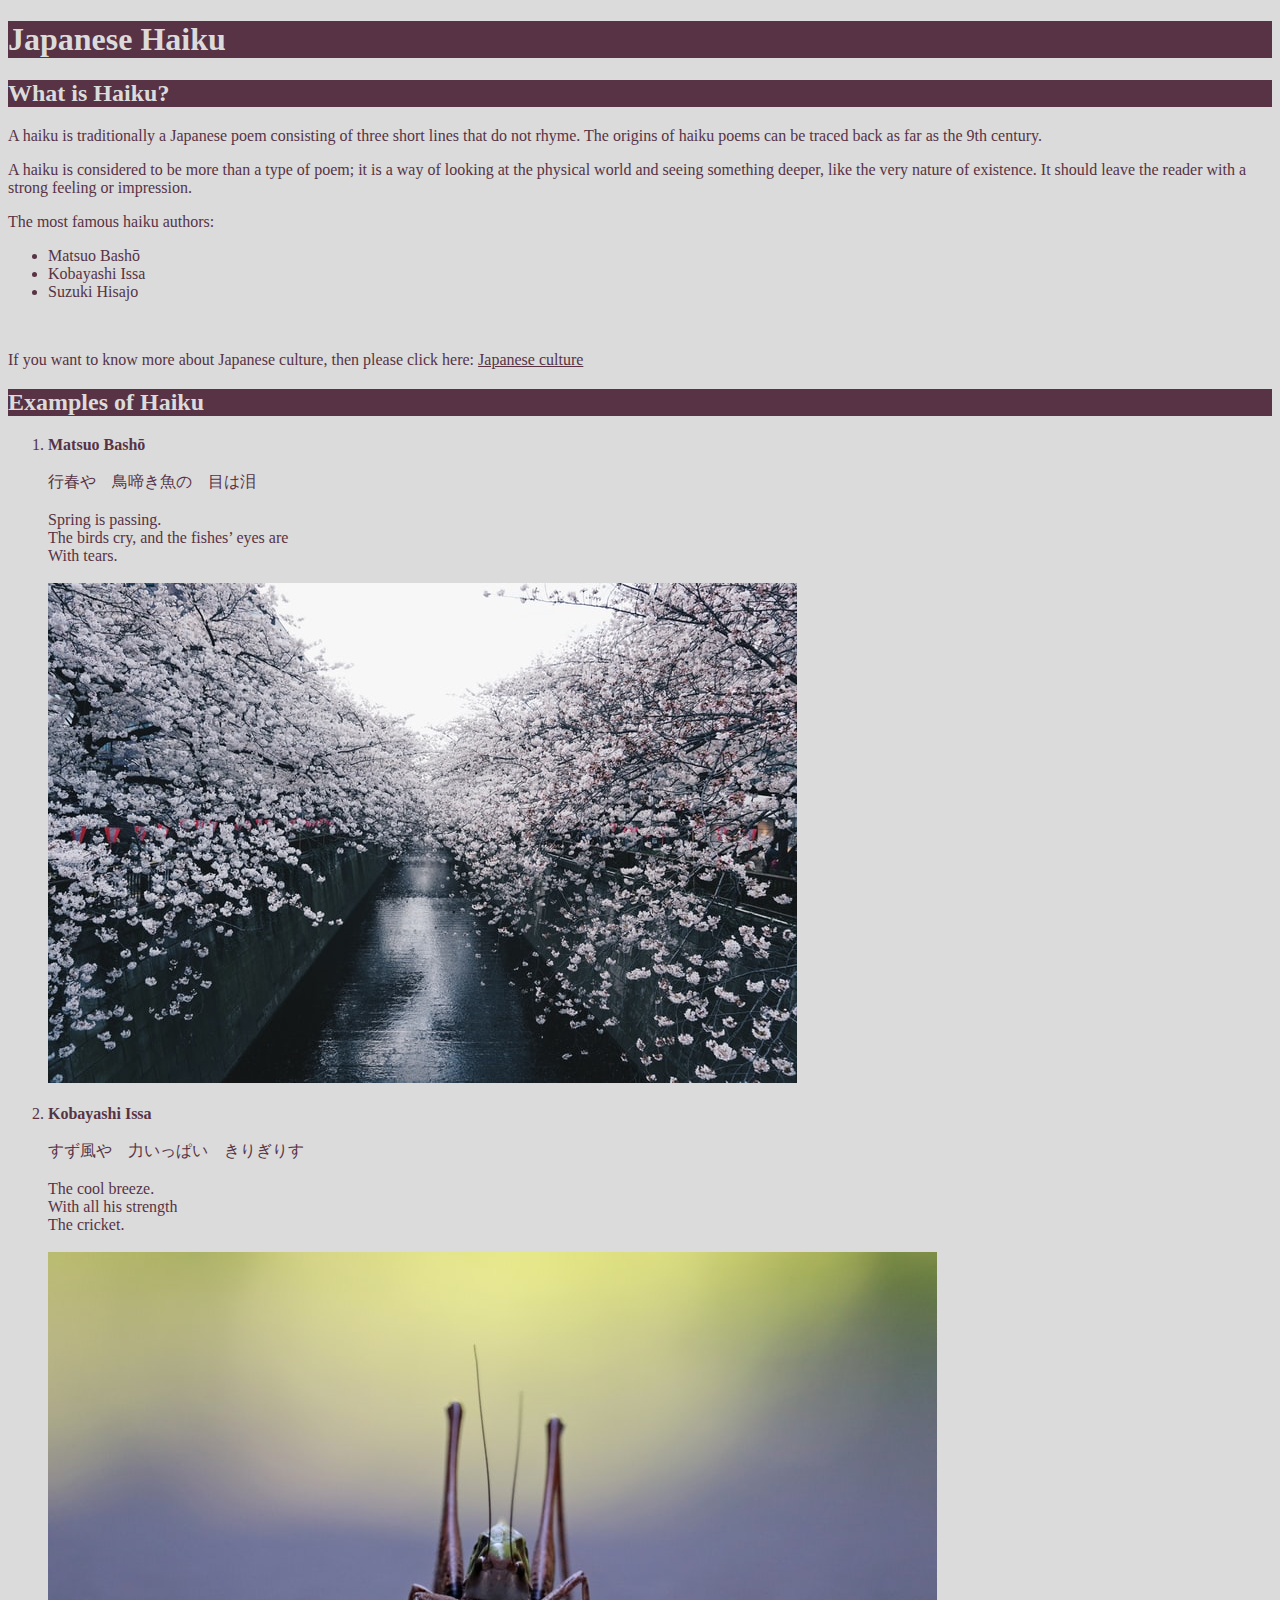
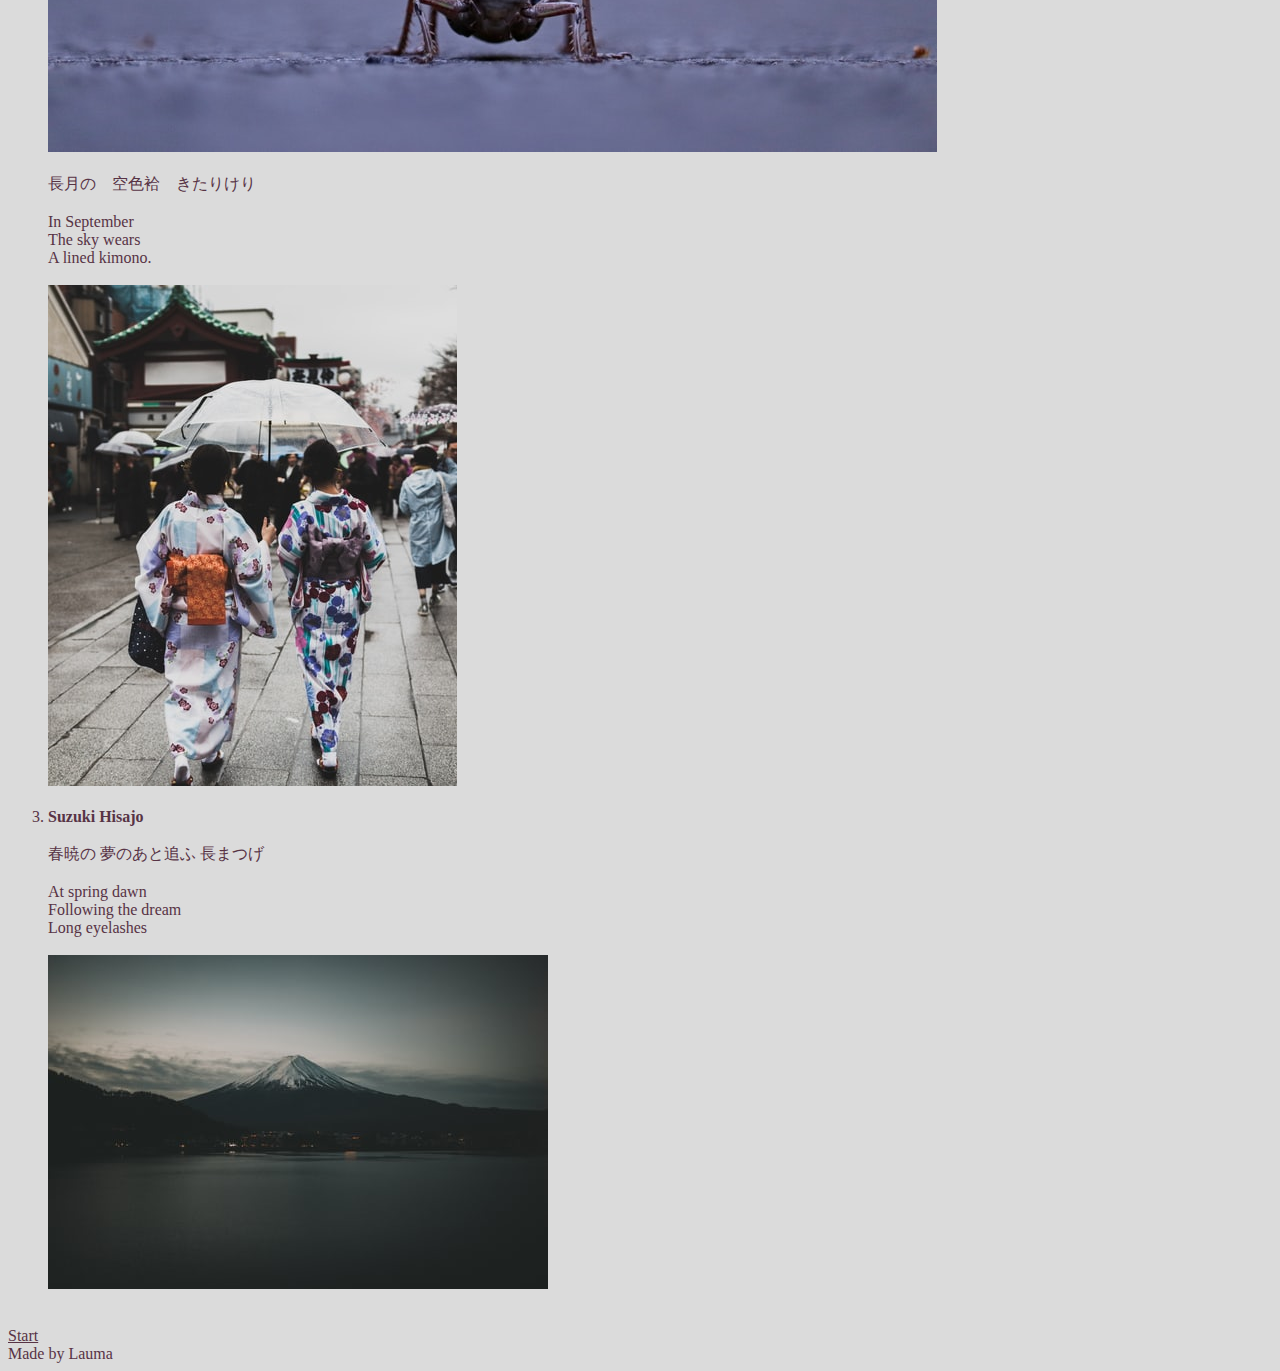
<file: Website/index.html>
<!DOCTYPE html>
<html lang="en">
<head>
    <meta charset="UTF-8">
    <meta name="viewport" content="width=device-width, initial-scale=1.0">
    <title>Japan</title>
    <link rel="stylesheet" href="RTU_09_24/Styles/index.css">
</head>
<body>
    <header>
       <h1>Japanese Haiku</h1>
    </header>
    <main>
        <section>
            <h2> What is Haiku?</h2>
                <p>
                A haiku is traditionally a Japanese poem consisting of three short lines that do not rhyme. The origins of haiku poems can be traced back as far as the 9th century.
                </p>
                <p>A haiku is considered to be more than a type of poem; it is a way of looking at the physical world and seeing something deeper, like the very nature of existence. It should leave the reader with a strong feeling or impression.
                </p>
                <p>The most famous haiku authors:</p>
            <ul>
                <li>Matsuo Bashō</li>
                <li>Kobayashi Issa</li>
                <li>Suzuki Hisajo</li>
            </ul>
            <br>
            <p>If you want to know more about Japanese culture, then please click here: <a href="https://www.japan.travel/en/au/experience/culture/" target="_blank">Japanese culture</a></p>
        </section>
            <h2>Examples of Haiku</h2>
            <ol>
                <li><b>Matsuo Bashō</b></li>
                <br>
                <p1>行春や　鳥啼き魚の　目は泪</p1>
            <br>
            <br>
                <p1>Spring is passing.<br>

                The birds cry, and the fishes’ eyes are<br> 
                
                With tears.</p1>
                <br>
                <br>
            <img src="RTU_09_24/img/sakura.jpg" alt="sakura.jpg">
                <br>
                <br>
            <li><b>Kobayashi Issa</b></li>
            <br>
                <p2>すず風や　力いっぱい　きりぎりす</p2>
            <br>
            <br>
                <p2>The cool breeze.<br>

                    With all his strength<br>
                    
                    The cricket.
                </p2>
            <br>
            <br>
            <img src="RTU_09_24/img/cricket.jpg" alt="cricket.jpg">
            <br>
            <br>
                <p2>長月の　空色袷　きたりけり</p2>
            <br>
            <br>
                <p2>In September<br>

                    The sky wears<br>
                    
                    A lined kimono.</p2>
            <br>
            <br>
            <img src="RTU_09_24/img/kimono.jpg" alt="kimono.jpg">
            <br>
            <br>
            <li><b>Suzuki Hisajo</b></li>
            <br>
                <p3>春暁の  夢のあと追ふ  長まつげ</p3>
            <br>
            <br>
                <p3>At spring dawn<br>
                    Following the dream<br>
                    Long eyelashes</p3>
            <br>
            <br>
            <img src="RTU_09_24/img/dawn.jpg" alt="dawn.jpg">
            </ol>
            <br>
        <a href="index.html">Start</a>
    </main>
    <footer>
    Made by Lauma
    </footer>
</body>
</html>
</file>
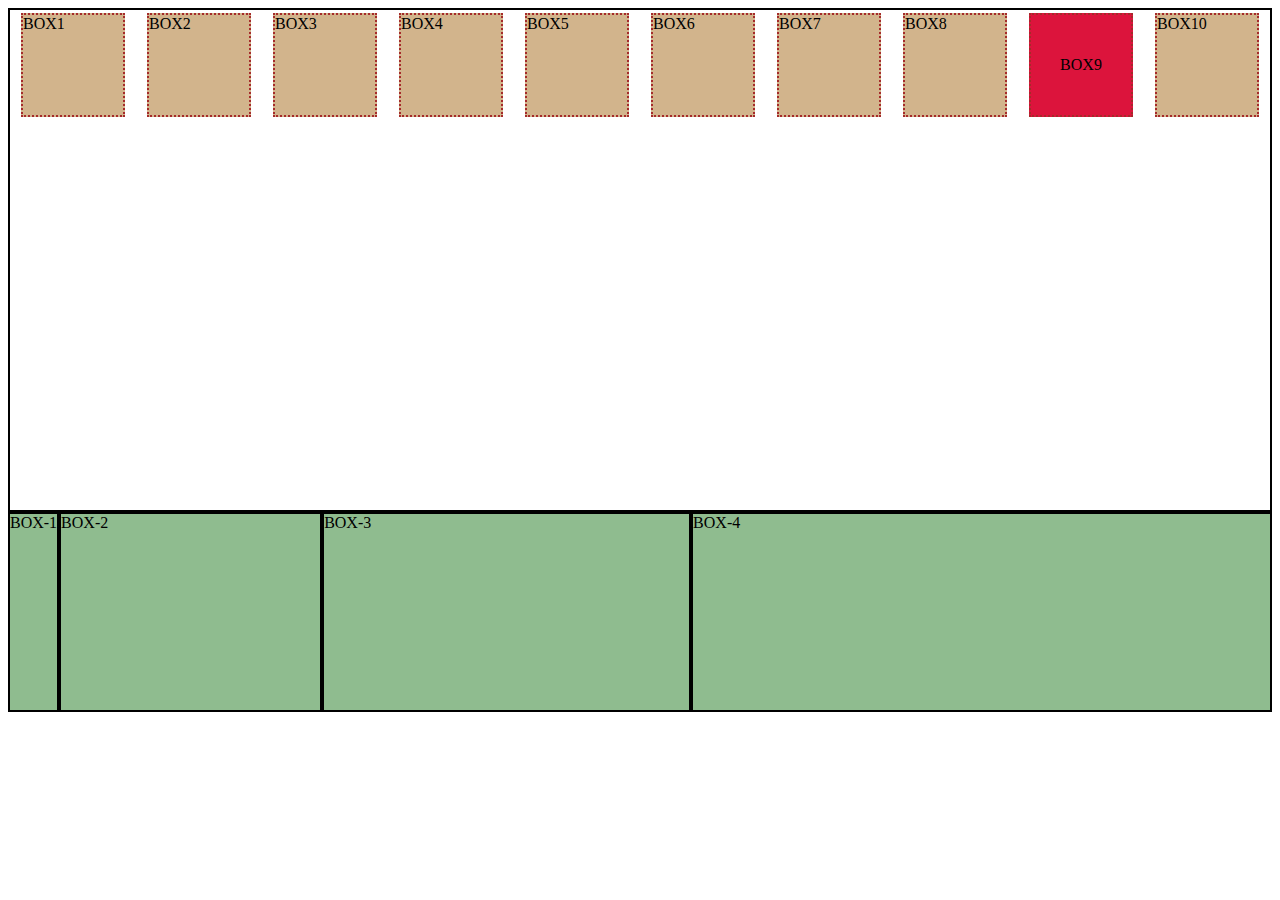
<file: Website/RTU_09_24/flex.html>
<!DOCTYPE html>
<html lang="en">
<head>
    <meta charset="UTF-8">
    <meta name="viewport" content="width=device-width, initial-scale=1.0">
    <title>Document</title>
    <link rel="stylesheet" href="Styles/flex.css">
</head>
<body>
    <div class="container">
        <div class="box box01">BOX1</div>
        <div class="box box02">BOX2</div>
        <div class="box box03">BOX3</div>
        <div class="box box04">BOX4</div>
        <div class="box box05">BOX5</div>
        <div class="box box06">BOX6</div>
        <div class="box box07">BOX7</div>
        <div class="box box08">BOX8</div>
        <div class="box box09"><p>BOX9</p></div>
        <div class="box box10">BOX10</div>
    </div>
    <div class="container-2">
        <div class="box-dos box-1">BOX-1</div>
        <div class="box-dos box-2">BOX-2</div>
        <div class="box-dos box-3">BOX-3</div>
        <div class="box-dos box-4">BOX-4</div>
    </div>
</body>
</html>
</file>
<file: Website/RTU_09_24/Styles/index.css>
* {
    background-color: rgb(219, 219, 219);
    color: rgb(87, 51, 69);
}
h1 {
    color: rgba(219,219,219);
    background-color: rgb(87, 51, 69);
}
h2 {
    color: rgba(219,219,219);
    background-color: rgb(87, 51, 69);
}
</file>
<file: Website/RTU_09_24/Styles/flex.css>
.container {
    min-height: 500px;
    display: flex;
    flex-wrap: wrap;
    /* flex-direction: row-reverse; */
    /* justify-content: center; */
    /* justify-content: flex-start; default */
    justify-content: space-around;
    /* align-items: center; */
    border: 2px solid black;
    /* align-items: center; */
    align-content: space-between;
}
.box {
    width: 100px;
    height: 100px;
    background-color: tan;
    margin: 3px;
    border: 2px dotted brown;
}
/* You can keep making flex containers */
.box09 {
    background-color: crimson;
    display: flex;
    justify-content: center;
    align-items: center;
}

.container-2 {
    display:flex;
    /* width: 300px; */
    height: 200px;
    border: 5px darkgreen;
}
.box-dos {
    background-color: darkseagreen;
    border: 2px solid black;
}

.box-2 {
    flex-grow: 2;
    flex-shrink: 2;
}

.box-3 {
    flex-grow: 3;
    flex-shrink: 5;
}

.box-4 {
    flex-grow: 5;
    flex-shrink: 6;
}
</file>
